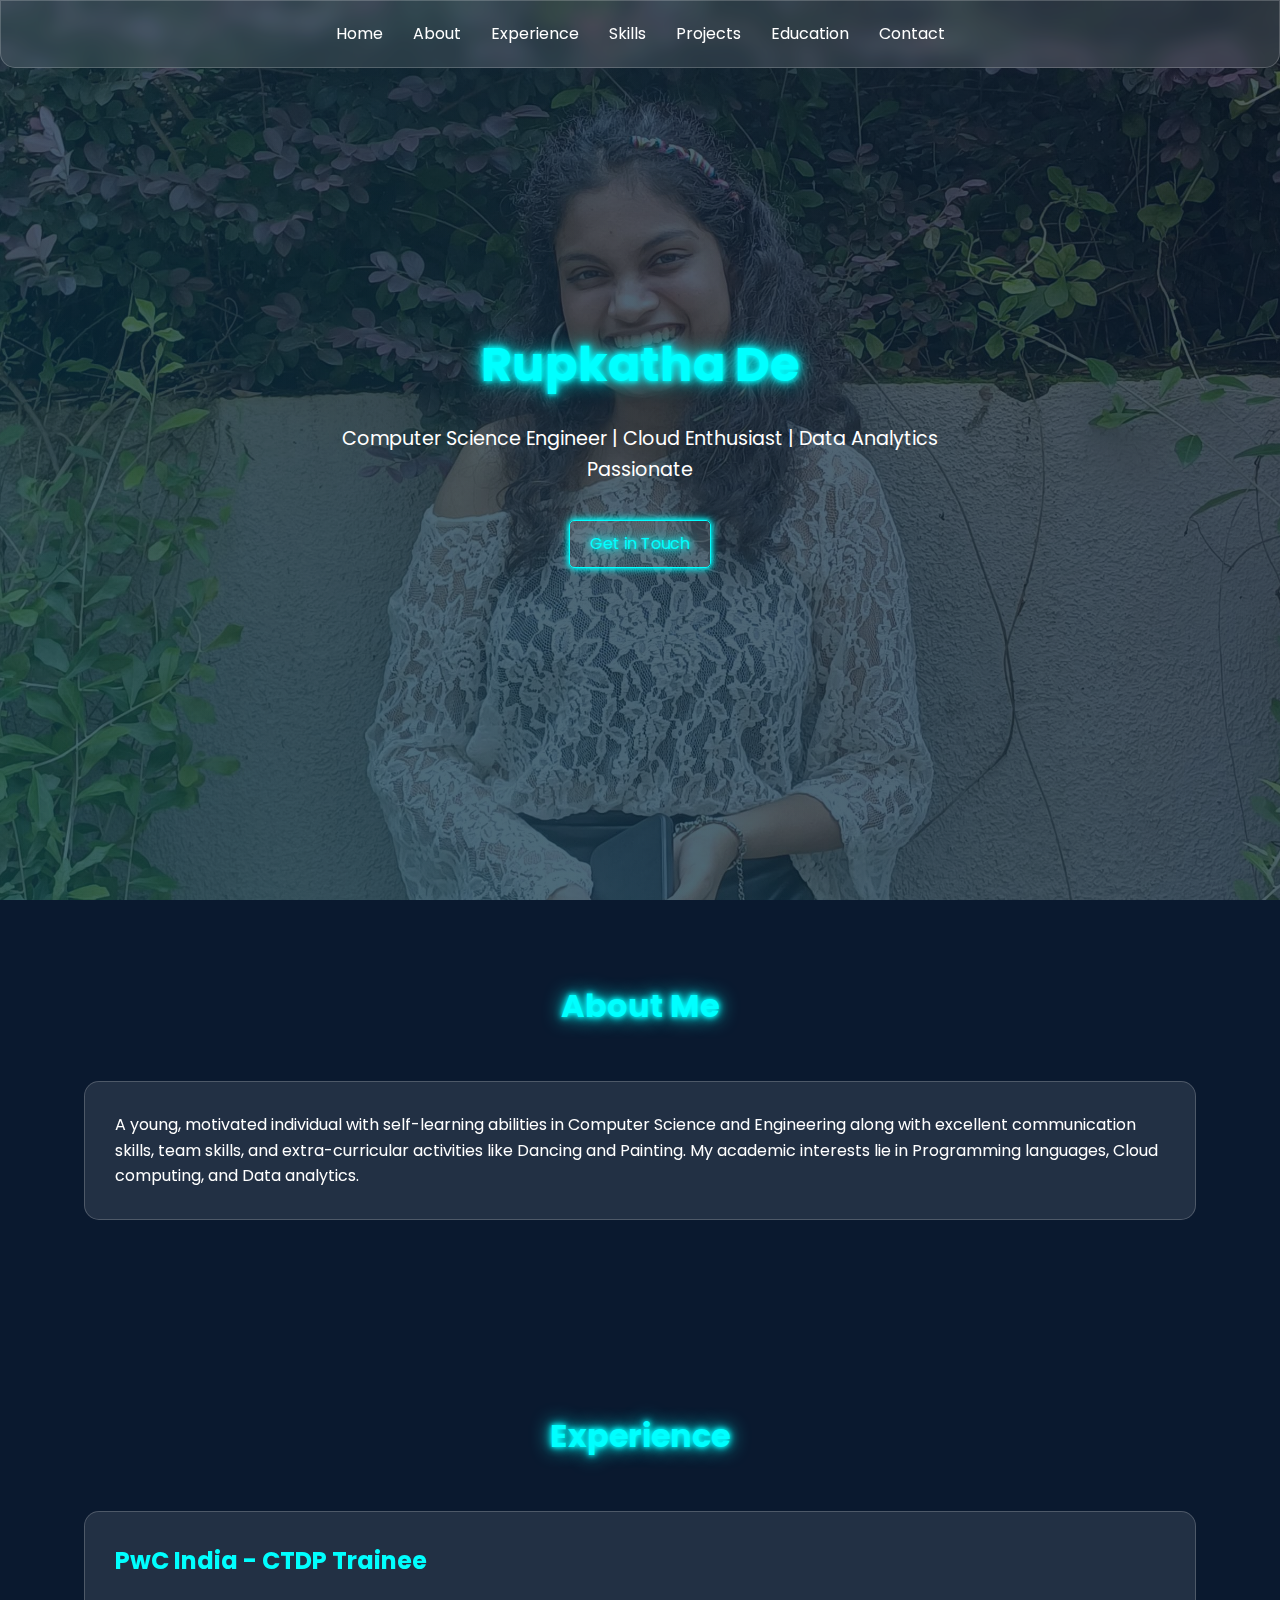
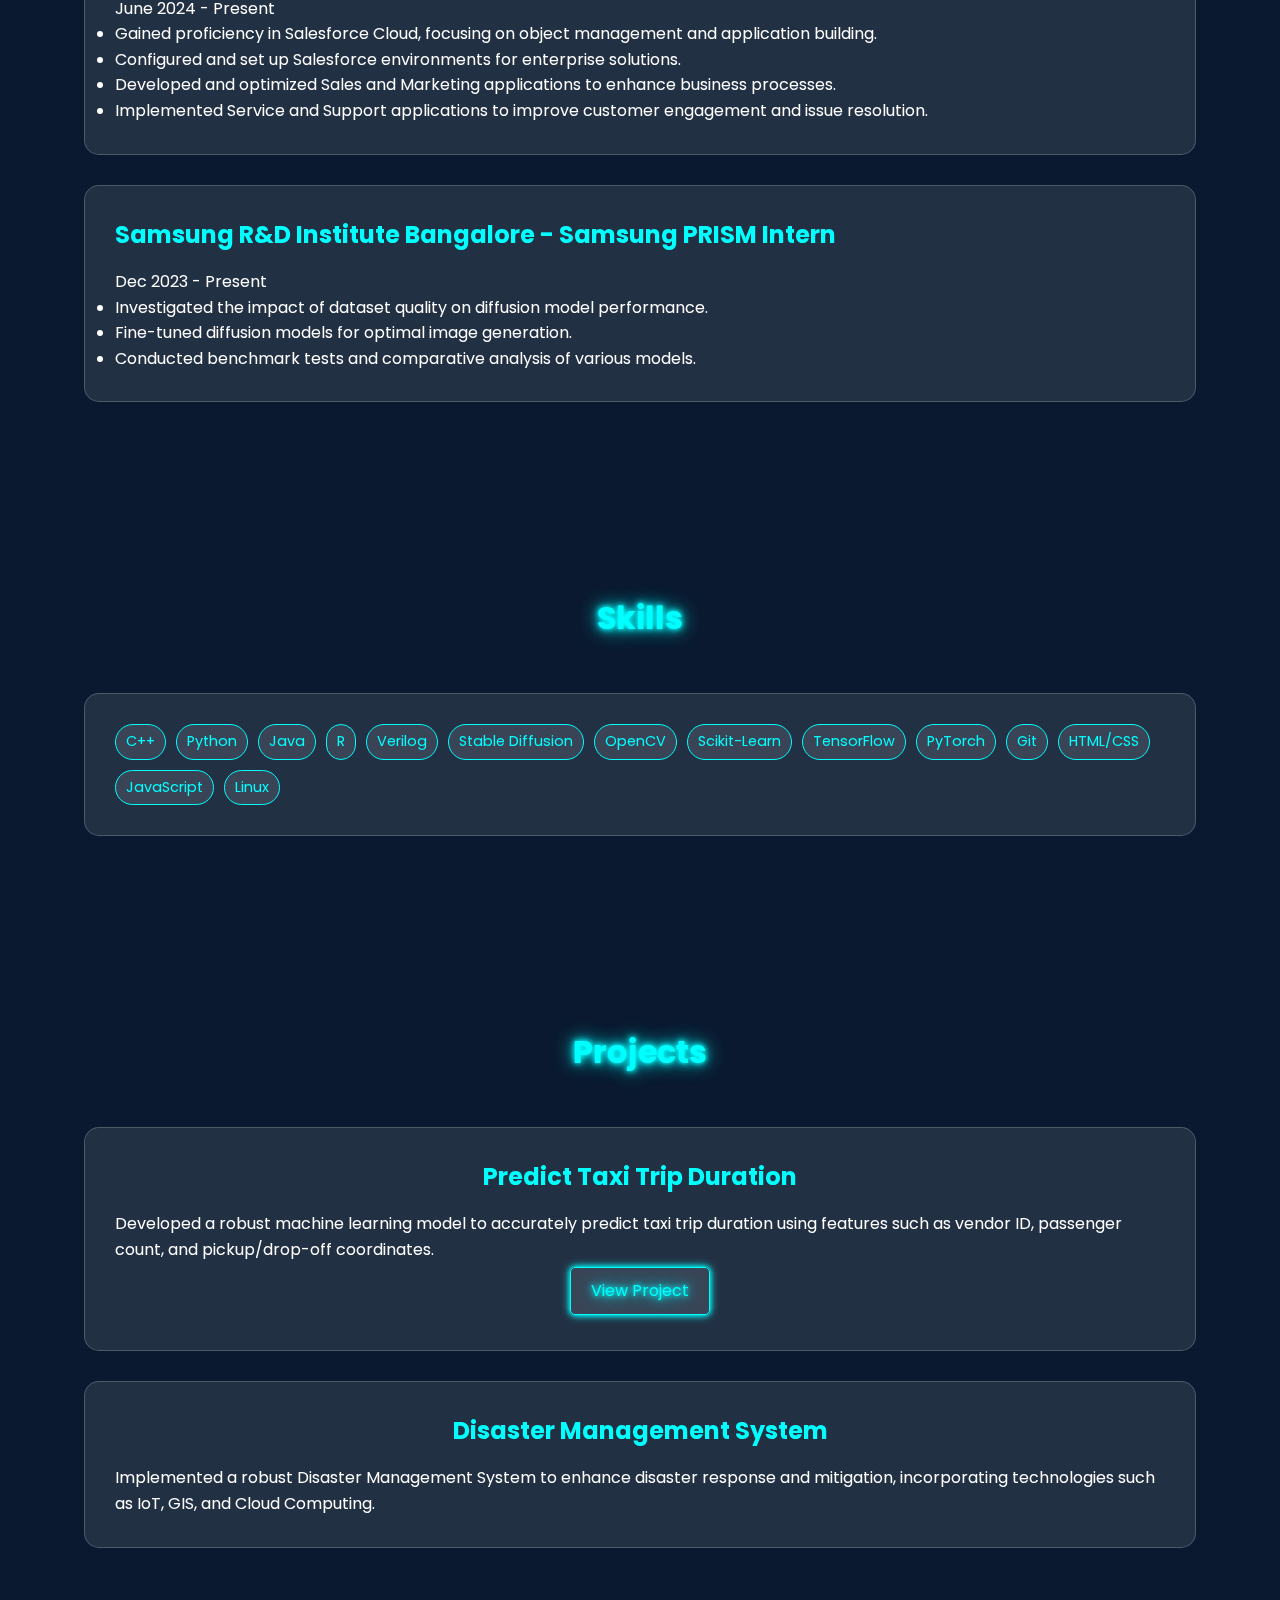
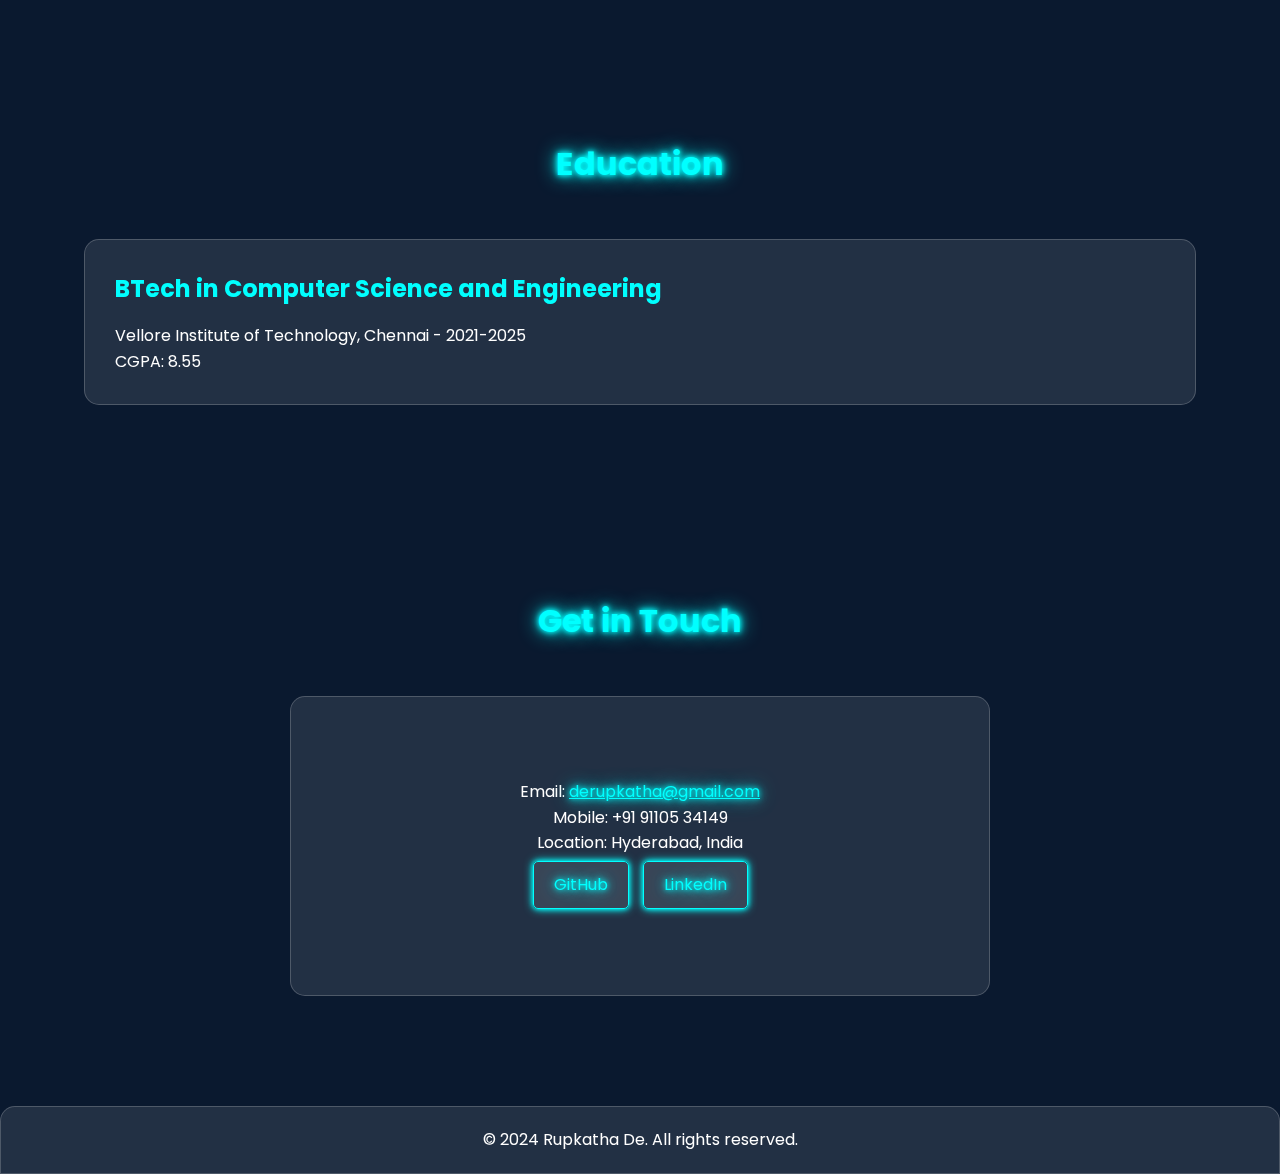
<file: index.html>
<!DOCTYPE html>
<html lang="en">
<head>
    <meta charset="UTF-8">
    <meta name="viewport" content="width=device-width, initial-scale=1.0">
    <title>Rupkatha De - Portfolio</title>
    <link rel="stylesheet" href="./styles.css">
</head>
<body>
    <header class="navGlass">
        <nav>
            <ul>
                <li><a href="#home">Home</a></li>
                <li><a href="#about">About</a></li>
                <li><a href="#experience">Experience</a></li>
                <li><a href="#skills">Skills</a></li>
                <li><a href="#projects">Projects</a></li>
                <li><a href="#education">Education</a></li>
                <li><a href="#contact">Contact</a></li>
            </ul>
        </nav>
    </header>

    <section id="home" class="hero">
        <div class="hero-content">
            <h1 class="neon-text">Rupkatha De</h1>
            <p>Computer Science Engineer | Cloud Enthusiast | Data Analytics Passionate</p>
            <a href="#contact" class="btn neon-text">Get in Touch</a>
        </div>
    </section>

    <section id="about">
        <div class="container">
            <h2 class="section-title neon-text">About Me</h2>
            <div class="card glass">
                <p>A young, motivated individual with self-learning abilities in Computer Science and Engineering along with excellent communication skills, team skills, and extra-curricular activities like Dancing and Painting. My academic interests lie in Programming languages, Cloud computing, and Data analytics.</p>
            </div>
        </div>
    </section>

    <section id="experience">
        <div class="container">
            <h2 class="section-title neon-text">Experience</h2>
            <div class="card glass">
                <h3 class="card-title">PwC India - CTDP Trainee</h3>
                <p>June 2024 - Present</p>
                <ul>
                    <li>Gained proficiency in Salesforce Cloud, focusing on object management and application building.</li>
                    <li>Configured and set up Salesforce environments for enterprise solutions.</li>
                    <li>Developed and optimized Sales and Marketing applications to enhance business processes.</li>
                    <li>Implemented Service and Support applications to improve customer engagement and issue resolution.</li>
                </ul>
            </div>
            <div class="card glass">
                <h3 class="card-title">Samsung R&D Institute Bangalore - Samsung PRISM Intern</h3>
                <p>Dec 2023 - Present</p>
                <ul>
                    <li>Investigated the impact of dataset quality on diffusion model performance.</li>
                    <li>Fine-tuned diffusion models for optimal image generation.</li>
                    <li>Conducted benchmark tests and comparative analysis of various models.</li>
                </ul>
            </div>
        </div>
    </section>

    <section id="skills">
        <div class="container">
            <h2 class="section-title neon-text">Skills</h2>
            <div class="card glass">
                <div class="skills-list">
                    <span class="skill-item">C++</span>
                    <span class="skill-item">Python</span>
                    <span class="skill-item">Java</span>
                    <span class="skill-item">R</span>
                    <span class="skill-item">Verilog</span>
                    <span class="skill-item">Stable Diffusion</span>
                    <span class="skill-item">OpenCV</span>
                    <span class="skill-item">Scikit-Learn</span>
                    <span class="skill-item">TensorFlow</span>
                    <span class="skill-item">PyTorch</span>
                    <span class="skill-item">Git</span>
                    <span class="skill-item">HTML/CSS</span>
                    <span class="skill-item">JavaScript</span>
                    <span class="skill-item">Linux</span>
                </div>
            </div>
        </div>
    </section>

    <section id="projects">
        <div class="container">
            <h2 class="section-title neon-text">Projects</h2>
            <div class="card glass project-card">
                <h3 class="card-title">Predict Taxi Trip Duration</h3>
                <p>Developed a robust machine learning model to accurately predict taxi trip duration using features such as vendor ID, passenger count, and pickup/drop-off coordinates.</p>
                <a href="https://github.com/rupkatha-de/Taxi-Trip-Duration-Prediction-model" class="btn neon-text">View Project</a>
            </div>
            <div class="card glass project-card">
                <h3 class="card-title">Disaster Management System</h3>
                <p>Implemented a robust Disaster Management System to enhance disaster response and mitigation, incorporating technologies such as IoT, GIS, and Cloud Computing.</p>
            </div>
        </div>
    </section>

    <section id="education">
        <div class="container">
            <h2 class="section-title neon-text">Education</h2>
            <div class="card glass">
                <h3 class="card-title">BTech in Computer Science and Engineering</h3>
                <p>Vellore Institute of Technology, Chennai - 2021-2025</p>
                <p>CGPA: 8.55</p>
            </div>
        </div>
    </section>

    <section id="contact">
        <div class="touchContainer">
            <h2 class="section-title neon-text">Get in Touch</h2>
            <div class="touchCard glass">
                <p>Email: <a href="mailto:derupkatha@gmail.com" class="neon-text">derupkatha@gmail.com</a></p>
                <p>Mobile: +91 91105 34149</p>
                <p>Location: Hyderabad, India</p>
                <div>
                    <a href="https://github.com/rupkatha-de" class="btn neon-text" target="_blank">GitHub</a>
                    <a href="https://www.linkedin.com/in/rupkatha-de-80a422231/" class="btn neon-text" target="_blank">LinkedIn</a>
                </div>
            </div>
        </div>
    </section>

    <footer class="navGlassFooter">
        <div class="container">
            <p>&copy; 2024 Rupkatha De. All rights reserved.</p>
        </div>
    </footer>
    <script src="./script.js"></script>
</body>
</html>
</file>
<file: styles.css>
@import url('https://fonts.googleapis.com/css2?family=Poppins:wght@300;400;600&display=swap');

html {
    scroll-behavior: smooth;
}

:root {
    --neon-color: #00ffff;
    --glass-bg: rgba(255, 255, 255, 0.1);
    --glass-border: rgba(255, 255, 255, 0.2);
    --text-color: #ffffff;
    --bg-color: #0a192f;
}

* {
    margin: 0;
    padding: 0;
    box-sizing: border-box;
}

body {
    font-family: 'Poppins', sans-serif;
    background-color: var(--bg-color);
    color: var(--text-color);
    line-height: 1.6;
    overflow-x: hidden;
}

.container {
    width: 90%;
    max-width: 1200px;
    margin: 0 auto;
    padding: 0 20px;
}

.touchContainer{
    width: 90%;
    max-width: 1200px;
    margin: 0 auto;
    padding: 0 20px;
    display: flex;
    flex-direction: column;
    align-items: center;
}

/* Glassmorphism styles */
.glass {
    background: var(--glass-bg);
    backdrop-filter: blur(10px);
    border: 1px solid var(--glass-border);
    border-radius: 15px;
}

.navGlass{
    background: var(--glass-bg);
    backdrop-filter: blur(10px);
    border: 1px solid var(--glass-border);
    border-radius: 0px 0px 15px 15px;
}

.navGlassFooter{
    background: var(--glass-bg);
    backdrop-filter: blur(10px);
    border: 1px solid var(--glass-border);
    border-radius: 15px 15px 0px 0px;
}

.neon-text {
    color: var(--neon-color);
    text-shadow: 0 0 5px var(--neon-color),
                    0 0 10px var(--neon-color),
                    0 0 20px var(--neon-color);
}

header {
    padding: 20px 0;
    position: fixed;
    width: 100%;
    z-index: 1000;
    transition: all 0.3s ease;
}

nav ul {
    list-style: none;
    display: flex;
    justify-content: center;
    flex-wrap: wrap;
}

nav ul li {
    margin: 0 15px;
}

nav ul li a {
    color: var(--text-color);
    text-decoration: none;
    font-size: 1rem;
    transition: all 0.3s ease;
}

nav ul li a:hover {
    color: var(--neon-color);
}

.hero {
    height: 100vh;
    display: flex;
    align-items: center;
    justify-content: center;
    text-align: center;
    background: linear-gradient(rgba(10, 25, 47, 0.7), rgba(10, 25, 47, 0.7)), url('./assets/Landing.jpeg') no-repeat center center/cover;
    position: relative;
    overflow: hidden;
}

.hero::before {
    content: '';
    position: absolute;
    top: 0;
    left: 0;
    right: 0;
    bottom: 0;
    background: linear-gradient(45deg, var(--neon-color), transparent);
    opacity: 0.1;
    z-index: 1;
}

.hero-content {
    position: relative;
    z-index: 2;
}

.hero-content h1 {
    font-size: 3rem;
    margin-bottom: 20px;
}

.hero-content p {
    font-size: 1.2rem;
    max-width: 600px;
    margin: 0 auto 30px;
}

.btn {
    display: inline-block;
    padding: 10px 20px;
    margin:5px;
    border-radius: 5px;
    text-decoration: none;
    transition: all 0.3s ease;
    background: var(--glass-bg);
    color: var(--neon-color);
    border: 1px solid var(--neon-color);
    box-shadow: 0 0 5px var(--neon-color),
                0 0 10px var(--neon-color);
}

.btn:hover {
    background: var(--neon-color);
    color: var(--bg-color);
}

section {
    padding: 80px 0;
}

.section-title {
    text-align: center;
    margin-bottom: 50px;
    font-size: 2rem;
}

.card {
    padding: 30px;
    margin-bottom: 30px;
    transition: all 0.3s ease;
}

.touchCard{
    width:700px;
    height:300px;
    padding: 30px;
    margin-bottom: 30px;
    transition: all 0.3s ease;
    display: flex;
    flex-direction: column;
    align-items: center;
    justify-content: center;
}

.touchCard:hover{
    transform: translateY(-5px);
    box-shadow: 0 0 15px var(--neon-color);
}

.card:hover {
    transform: translateY(-5px);
    box-shadow: 0 0 15px var(--neon-color);
}

.card-title {
    font-size: 1.5rem;
    margin-bottom: 15px;
    color: var(--neon-color);
}

.skills-list {
    display: flex;
    flex-wrap: wrap;
    gap: 10px;
}

.skill-item {
    background: var(--glass-bg);
    color: var(--neon-color);
    padding: 5px 10px;
    border-radius: 20px;
    font-size: 0.9rem;
    border: 1px solid var(--neon-color);
}

.project-card {
    display: flex;
    flex-direction: column;
    justify-content: center;
    align-items: center;
}

.project-card img {
    width: 100%;
    height: 200px;
    object-fit: cover;
    border-radius: 10px;
    margin-bottom: 20px;
}

footer {
    text-align: center;
    padding: 20px 0;
}

@media (max-width: 768px) {
    .hero {
        background: linear-gradient(rgba(10, 25, 47, 0.7), rgba(10, 25, 47, 0.7)), url('./assets/Rupkatha.jpg') no-repeat center center/cover;
    }
    .hero-content h1 {
        font-size: 2rem;
    }

    .hero-content p {
        font-size: 1rem;
    }

    section {
        padding: 100px 0;
    }
    .section-title {
        font-size: 1.5rem;
    }

    .card-title {
        font-size: 1.2rem;
    }

    .touchCard{
        width:350px;
        padding: 30px;
        margin-bottom: 30px;
        transition: all 0.3s ease;
        display: flex;
        flex-direction: column;
        align-items: center;
        justify-content: center;
    }
}
</file>
